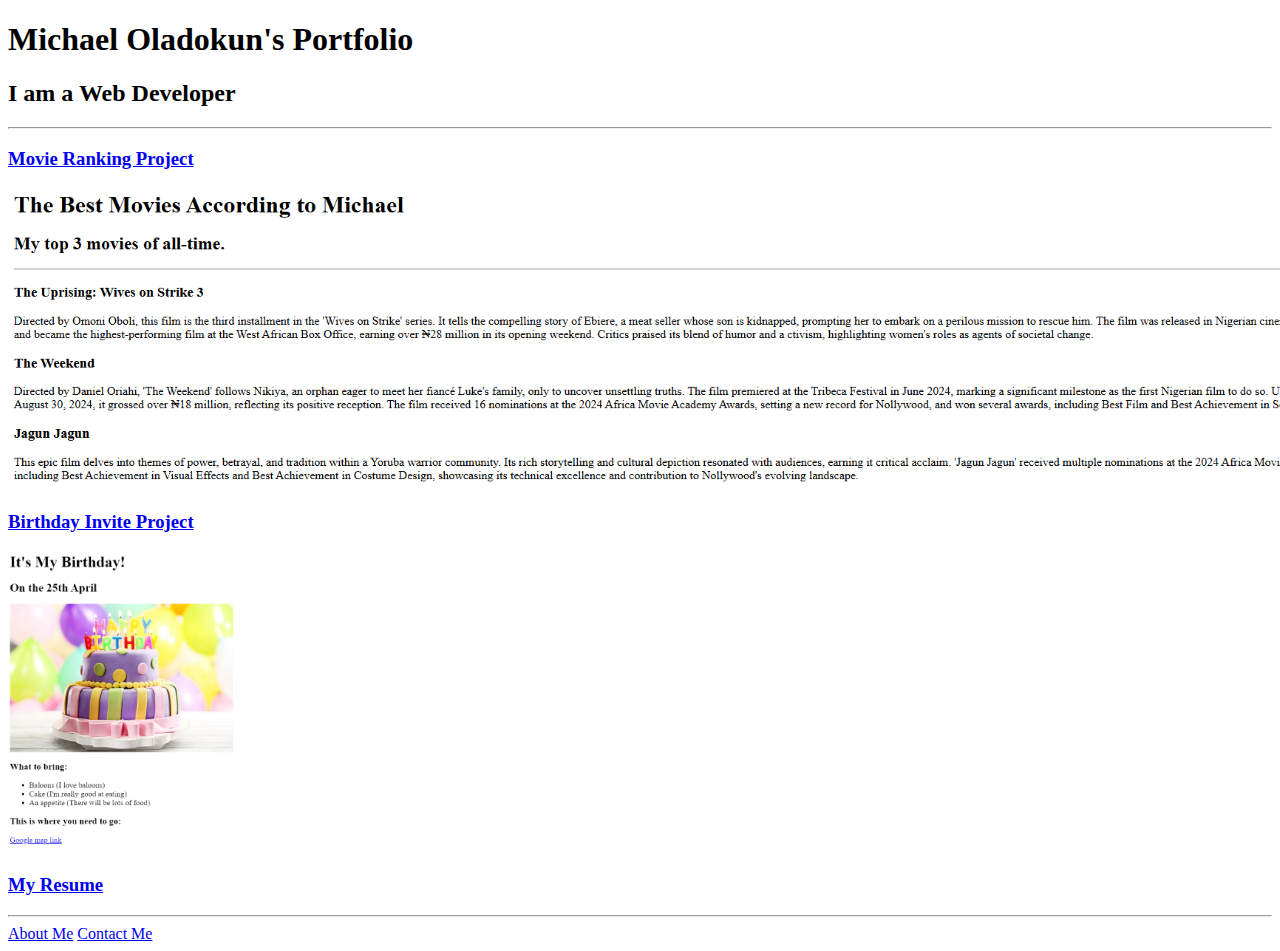
<file: index.html>
<!-- TODO 1: Create the HTML Boilerplate -->

<!-- TODO 2: Add Your previous projects' HTML into the public folder -->

<!-- TODO 3: Take screenshots of your project previews and add the images to the images folder -->

<!-- TODO 4: Add titles/subtitles etc. -->

<!-- TODO 5: Add a link to the project pages -->

<!-- TODO 6: Add images to show the project previews
HINT for TODO 6: You can use the height attribute set to 200 to make the image smaller:
https://developer.mozilla.org/en-US/docs/Web/HTML/Element/img#attr-height -->

<!-- TODO 7: Add the Contact Me and About Me page links -->


<!DOCTYPE html>
<html lang="en">
<head>
    <meta charset="UTF-8">
    <meta name="viewport" content="width=device-width, initial-scale=1.0">
    <title>My HTML Portfolio Project</title>
</head>
<body>
    <h1>Michael Oladokun's Portfolio</h1>
    <h2>I am a Web Developer</h2>

    <hr/>

   <h3><a href="./public/movie-ranking.html"> Movie Ranking Project </a></h3>
   <img src="./assets/images/movie-ranking.PNG" height="300" alt="movie ranking project preview"/>

   <h3><a href="./public/birthday-invite.html"> Birthday Invite Project</a></h3>
   <img src="./assets/images/birthday-invite.PNG" height="300" alt="birthday invite project preview"/>

   <h3><a href="./public/resume.html"> My Resume</a></h3>

   <hr/>

   <a href="public/about.html"> About Me</a> 
   <a href="public/contact.html"> Contact Me</a>
 
</body>
</html>
</file>
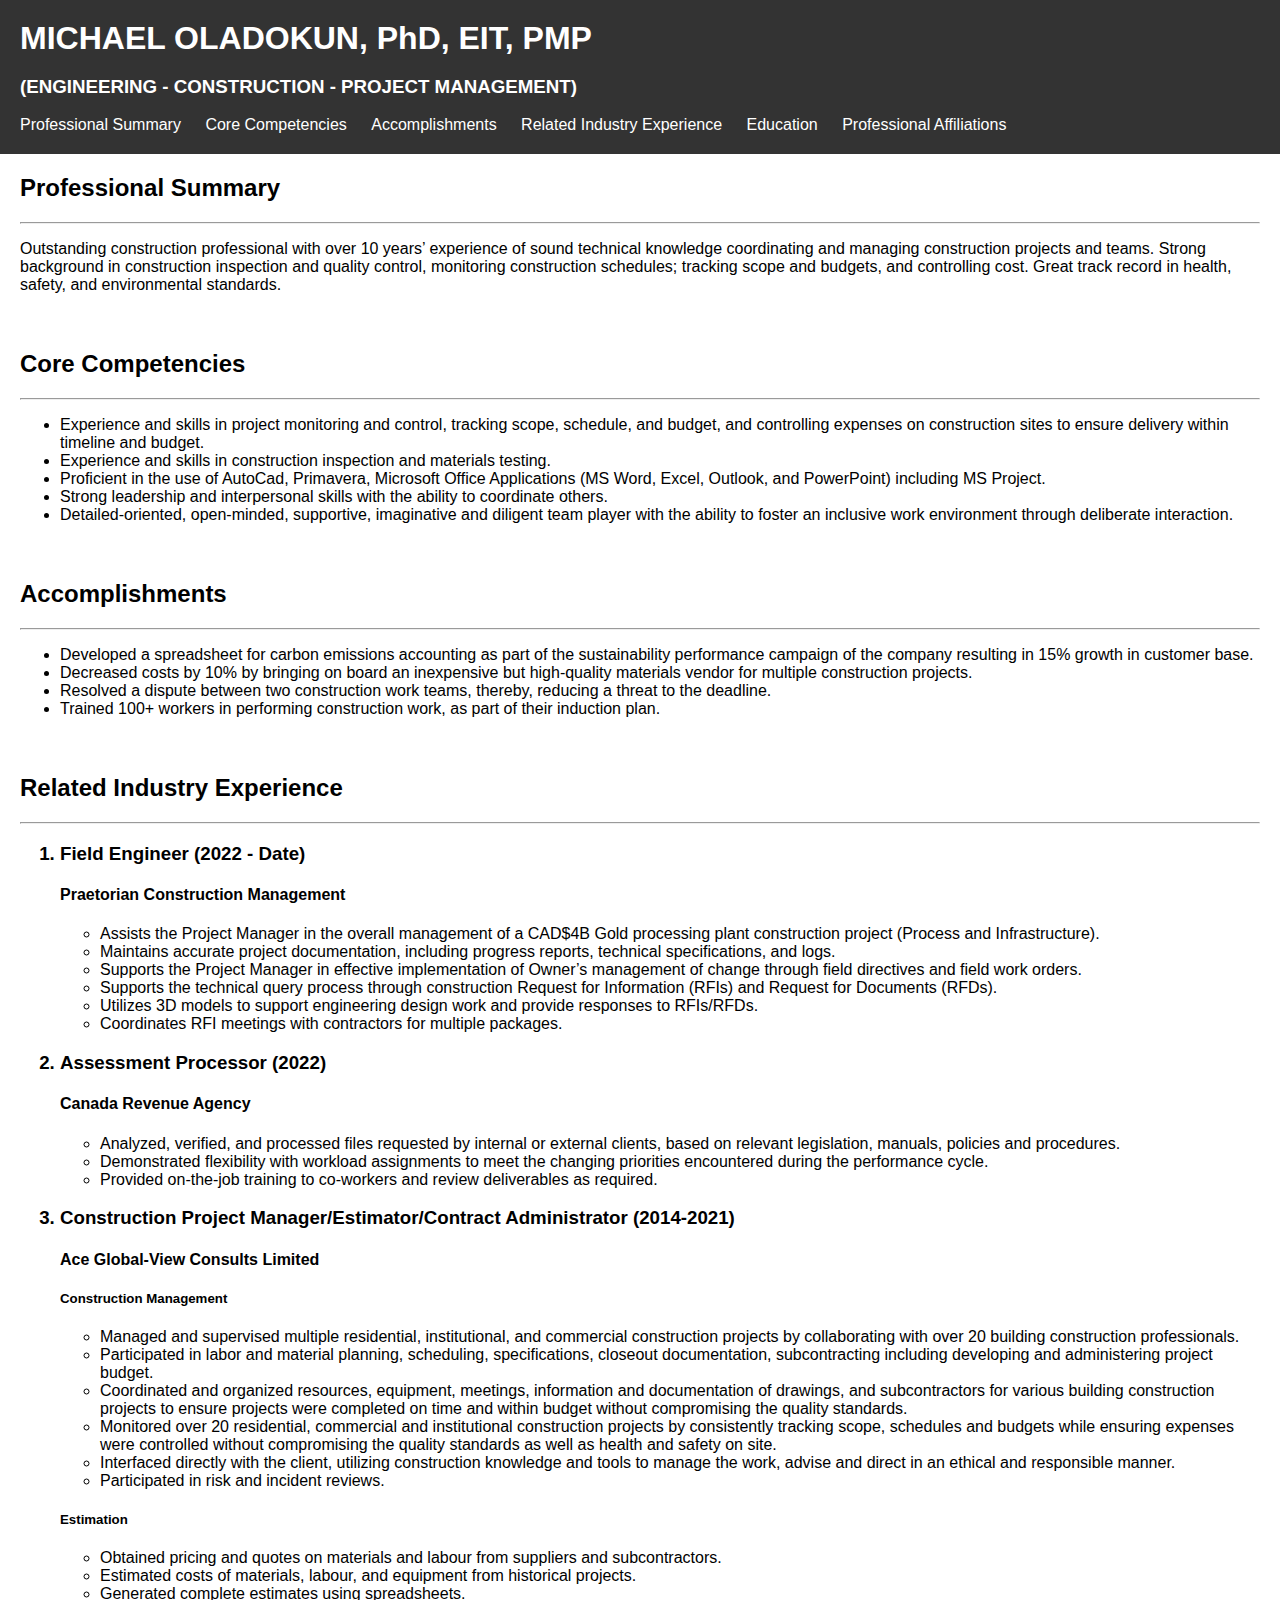
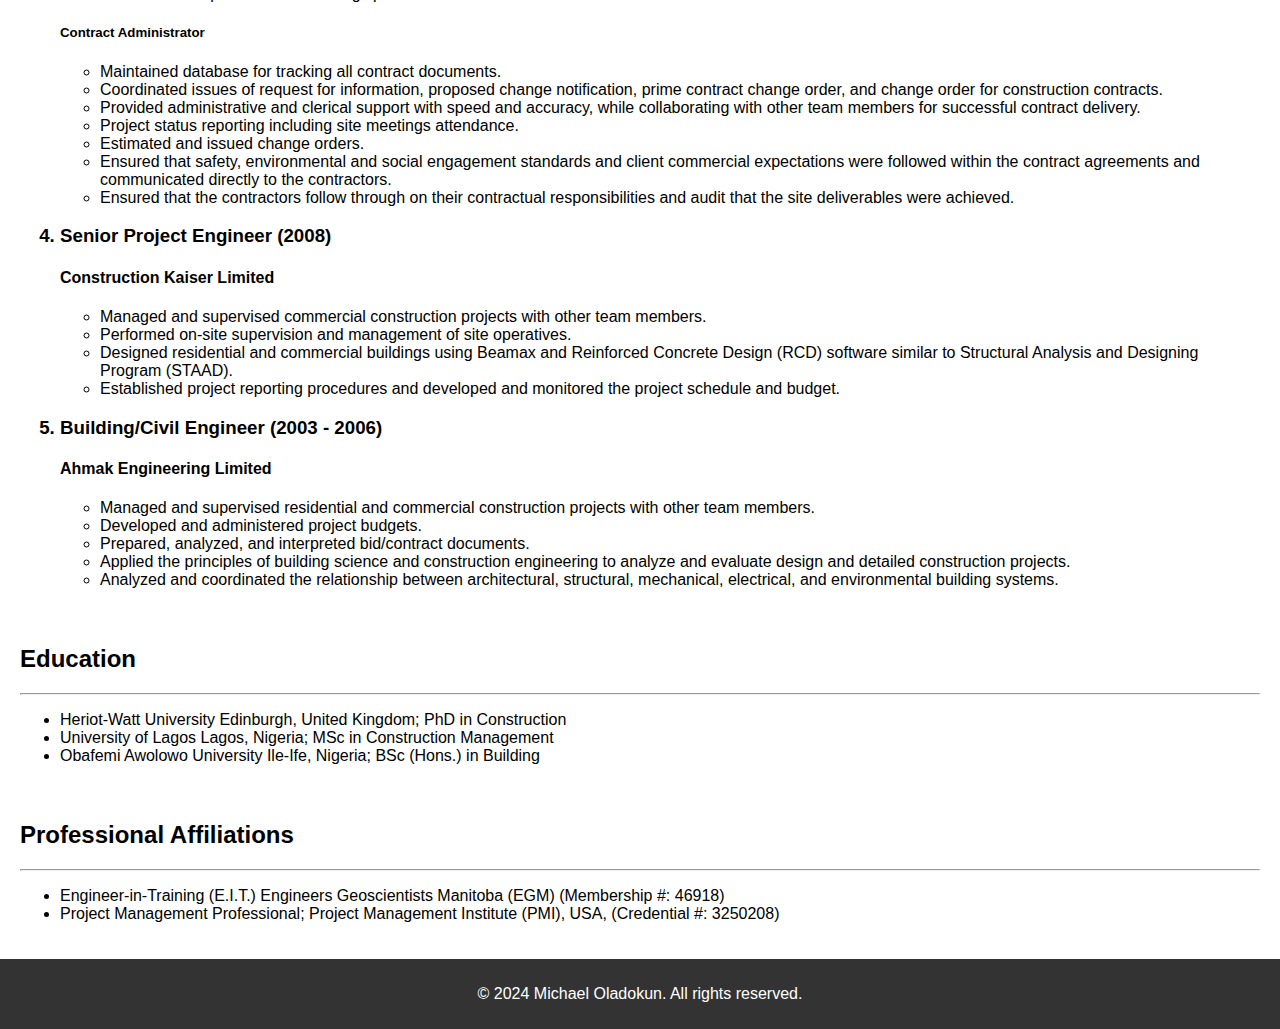
<file: public/resume.html>
<!DOCTYPE html>
<html lang="en">
<head>
    <meta charset="UTF-8">
    <meta name="viewport" content="width=device-width, initial-scale=1.0">
    <title>My Resume</title>
    <link rel="stylesheet" href="styles.css">
</head>
<body>
    <header>
        <h1>MICHAEL OLADOKUN, PhD, EIT, PMP</h1>
        <h3>(ENGINEERING - CONSTRUCTION - PROJECT MANAGEMENT)</h3>
        <nav>
            <ul>
                <li><a href="#summary">Professional Summary</a></li>
                <li><a href="#competencies">Core Competencies</a></li>
                <li><a href="#accomplishments">Accomplishments</a></li>
                <li><a href="#experience">Related Industry Experience</a></li>
                <li><a href="#education">Education</a></li>
                <li><a href="#affiliations">Professional Affiliations</a></li>
            </ul>
        </nav>
    </header>
    <section id="summary">
        <h2>Professional Summary</h2>
        <hr>
        <p>Outstanding construction professional with over 10 years’ experience 
            of sound technical knowledge coordinating and managing construction 
            projects and teams. Strong background in construction inspection and 
            quality control, monitoring construction schedules; tracking scope and 
            budgets, and controlling cost. Great track record in health, safety, 
            and environmental standards.
        </p>
    </section>
    <section id="competencies">
        <h2>Core Competencies</h2>
        <hr>
        <p>
            <ul>
                <li>Experience and skills in project monitoring and control, tracking scope, schedule, and budget, and controlling expenses on construction sites to ensure delivery within timeline and budget.</li>
                <li>Experience and skills in construction inspection and materials testing.</li> 
                <li>Proficient in the use of AutoCad, Primavera, Microsoft Office Applications (MS Word, Excel, Outlook, and PowerPoint) including MS Project.</li>
                <li>Strong leadership and interpersonal skills with the ability to coordinate others.</li>
                <li>Detailed-oriented, open-minded, supportive, imaginative and diligent team player with the ability to foster an inclusive work environment through deliberate interaction.</li>
            </ul> 
        </p>
    </section>
    <section id="accomplishments">
        <h2>Accomplishments</h2>
        <hr>
        <p>
            <ul>
                <li>Developed a spreadsheet for carbon emissions accounting as part of the sustainability performance campaign of the company resulting in 15% growth in customer base.</li>
                <li>Decreased costs by 10% by bringing on board an inexpensive but high-quality materials vendor for multiple construction projects.</li> 
                <li>Resolved a dispute between two construction work teams, thereby, reducing a threat to the deadline.</li>
                <li>Trained 100+ workers in performing construction work, as part of their induction plan.</li>
            </ul> 
        </p>
    </section>
    <section id="experience">
        <h2>Related Industry Experience</h2>
        <hr>
        <p>
            <ol>
                <h3><li>Field Engineer (2022 - Date)</li></h3>
                <h4>Praetorian Construction Management</h4>
                <p>
                    <ul>
                        <li>Assists the Project Manager in the overall management of a CAD$4B Gold processing plant construction project (Process and Infrastructure).</li>
                        <li>Maintains accurate project documentation, including progress reports, technical specifications, and logs.</li> 
                        <li>Supports the Project Manager in effective implementation of Owner’s management of change through field directives and field work orders.</li>
                        <li>Supports the technical query process through construction Request for Information (RFIs) and Request for Documents (RFDs).</li>
                        <li>Utilizes 3D models to support engineering design work and provide responses to RFIs/RFDs.</li>
                        <li>Coordinates RFI meetings with contractors for multiple packages.</li>
                    </ul> 
                </p>
                <h3><li>Assessment Processor (2022)</li></h3>
                <h4>Canada Revenue Agency</h4>
                <p>
                    <ul>
                        <li>Analyzed, verified, and processed files requested by internal or external clients, based on relevant legislation, manuals, policies and procedures.</li>
                        <li>Demonstrated flexibility with workload assignments to meet the changing priorities encountered during the performance cycle.</li> 
                        <li>Provided on-the-job training to co-workers and review deliverables as required.</li>
                    </ul> 
                </p>
                
                <h3><li>Construction Project Manager/Estimator/Contract Administrator (2014-2021)</li></h3>
                <h4>Ace Global-View Consults Limited</h4>
                <p>
                    <h5>Construction Management</h5>
                    <ul>
                        <li>Managed and supervised multiple residential, institutional, and commercial construction projects by collaborating with over 20 building construction professionals.</li>
                        <li>Participated in labor and material planning, scheduling, specifications, closeout documentation, subcontracting including developing and administering project budget.</li> 
                        <li>Coordinated and organized resources, equipment, meetings, information and documentation of drawings, and subcontractors for various building construction projects to ensure projects were completed on time and within budget without compromising the quality standards.</li>
                        <li>Monitored over 20 residential, commercial and institutional construction projects by consistently tracking scope, schedules and budgets while ensuring expenses were controlled without compromising the quality standards as well as health and safety on site.</li>
                        <li>Interfaced directly with the client, utilizing construction knowledge and tools to manage the work, advise and direct in an ethical and responsible manner.</li>
                        <li>Participated in risk and incident reviews.</li>
                    </ul> 
                </p>
                <p>
                    <h5>Estimation</h5>
                    <ul>
                        <li>Obtained pricing and quotes on materials and labour from suppliers and subcontractors.</li>
                        <li>Estimated costs of materials, labour, and equipment from historical projects.</li> 
                        <li>Generated complete estimates using spreadsheets.</li>
                    </ul> 
                </p>
                <p>
                    <h5>Contract Administrator</h5>
                    <ul>
                        <li>Maintained database for tracking all contract documents.</li>
                        <li>Coordinated issues of request for information, proposed change notification, prime contract change order, and change order for construction contracts.</li> 
                        <li>Provided administrative and clerical support with speed and accuracy, while collaborating with other team members for successful contract delivery.</li>
                        <li>Project status reporting including site meetings attendance.</li>
                        <li>Estimated and issued change orders.</li>
                        <li>Ensured that safety, environmental and social engagement standards and client commercial expectations were followed within the contract agreements and communicated directly to the contractors.</li>
                        <li>Ensured that the contractors follow through on their contractual responsibilities and audit that the site deliverables were achieved.</li>
                    </ul> 
                </p>
                <h3><li>Senior Project Engineer (2008)</li></h3>
                <h4>Construction Kaiser Limited</h4>
                <p>
                    <ul>
                        <li>Managed and supervised commercial construction projects with other team members.</li>
                        <li>Performed on-site supervision and management of site operatives.</li> 
                        <li>Designed residential and commercial buildings using Beamax and Reinforced Concrete Design (RCD) software similar to Structural Analysis and Designing Program (STAAD).</li>
                        <li>Established project reporting procedures and developed and monitored the project schedule and budget.</li>
                    </ul> 
                </p>
                <h3><li>Building/Civil Engineer (2003 - 2006)</li></h3>
                <h4>Ahmak Engineering Limited</h4>
                <p>
                    <ul>
                        <li>Managed and supervised residential and commercial construction projects with other team members.</li>
                        <li>Developed and administered project budgets.</li> 
                        <li>Prepared, analyzed, and interpreted bid/contract documents.</li>
                        <li>Applied the principles of building science and construction engineering to analyze and evaluate design and detailed construction projects.</li>
                        <li>Analyzed and coordinated the relationship between architectural, structural, mechanical, electrical, and environmental building systems.</li>                      
                    </ul> 
                </p>
            </ol>
        </p>  
    </section>
    <section id="education">
        <h2>Education</h2>
        <hr>
        <p>
            <ul>
                <li>Heriot-Watt University Edinburgh, United Kingdom; PhD in Construction</li>
                <li>University of Lagos Lagos, Nigeria; MSc in Construction Management</li> 
                <li>Obafemi Awolowo University Ile-Ife, Nigeria; BSc (Hons.) in Building</li>
            </ul> 
        </p>
    </section>
    <section id="affiliations">
        <h2>Professional Affiliations</h2>
        <hr>
        <p>
            <ul>
                <li>Engineer-in-Training (E.I.T.) Engineers Geoscientists Manitoba (EGM) (Membership #: 46918)</li>
                <li>Project Management Professional; Project Management Institute (PMI), USA, (Credential #: 3250208)</li>
            </ul> 
        </p>
    </section>
    <footer>
        <p>&copy; 2024 Michael Oladokun. All rights reserved.</p>
    </footer>
</body>
</html>
</file>
<file: public/styles.css>
body {
    font-family: Arial, sans-serif;
    margin: 0;
    padding: 0;
}

header {
    background-color: #333;
    color: #fff;
    padding: 20px;
}

header h1 {
    margin: 0;
}

nav ul {
    list-style-type: none;
    margin: 0;
    padding: 0;
}

nav ul li {
    display: inline;
    margin-right: 20px;
}

nav ul li a {
    color: #fff;
    text-decoration: none;
}

section {
    padding: 20px;
}

section h2 {
    margin-top: 0;
}

footer {
    background-color: #333;
    color: #fff;
    text-align: center;
    padding: 10px 0;
}
</file>
